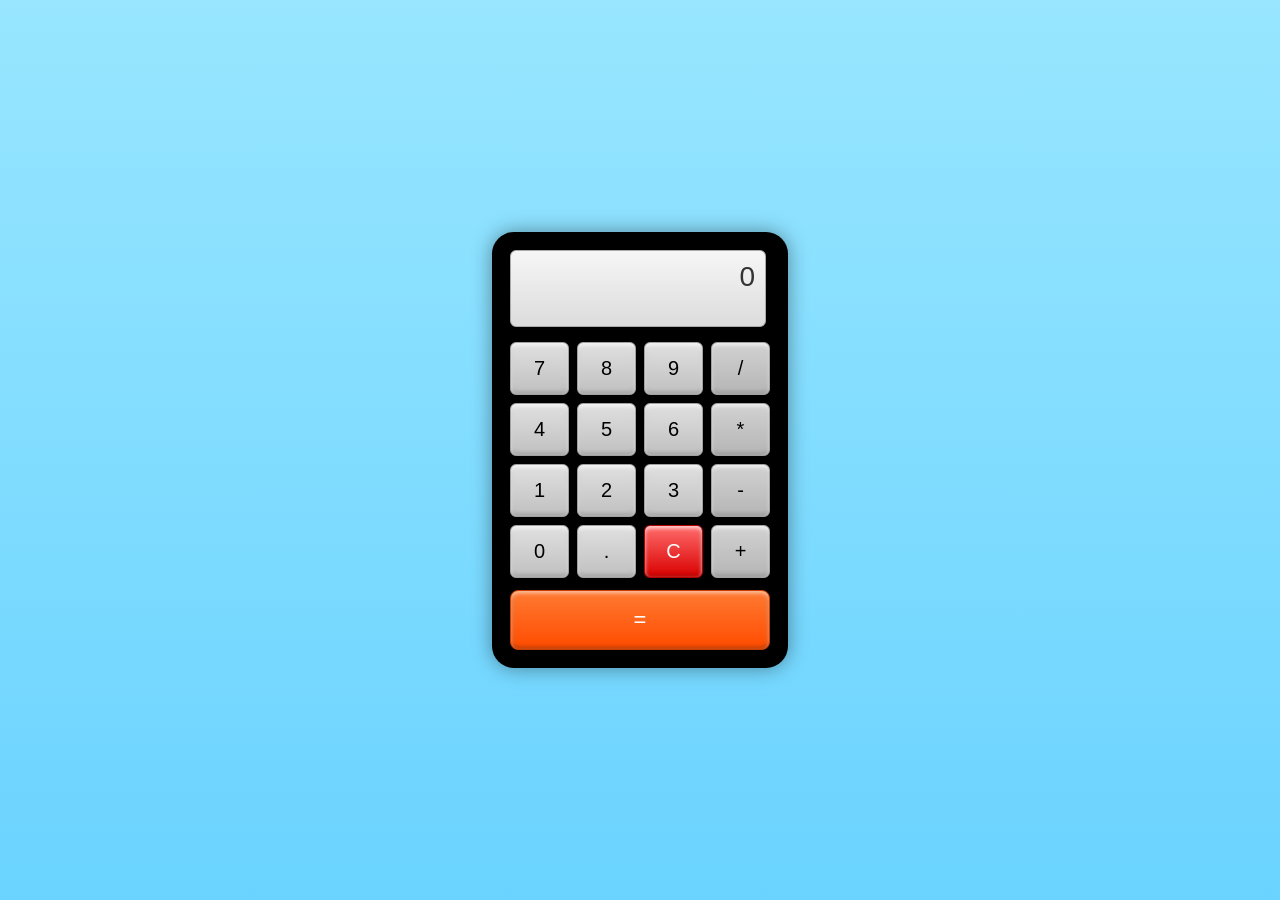
<file: jaydev/jaydev/calculetor/index.html>
<!DOCTYPE html>
<html lang="en">
<head>
    <meta charset="UTF-8" />
    <meta name="viewport" content="width=device-width, initial-scale=1.0" />
    <title>Calculator</title>
    <link rel="stylesheet" href="style.css" />
</head>
<body>

    <div class="calculator">
        <div class="display" id="display">0</div>

        <div class="keys">
            <button>7</button>
            <button>8</button>
            <button>9</button>
            <button class="op">/</button>

            <button>4</button>
            <button>5</button>
            <button>6</button>
            <button class="op">*</button>

            <button>1</button>
            <button>2</button>
            <button>3</button>
            <button class="op">-</button>

            <button>0</button>
            <button>.</button>
            <button id="clear" class="clear">C</button>
            <button class="op">+</button>
        </div>

        <button id="equal" class="equal">=</button>
    </div>

    <script src="script.js"></script>
</file>
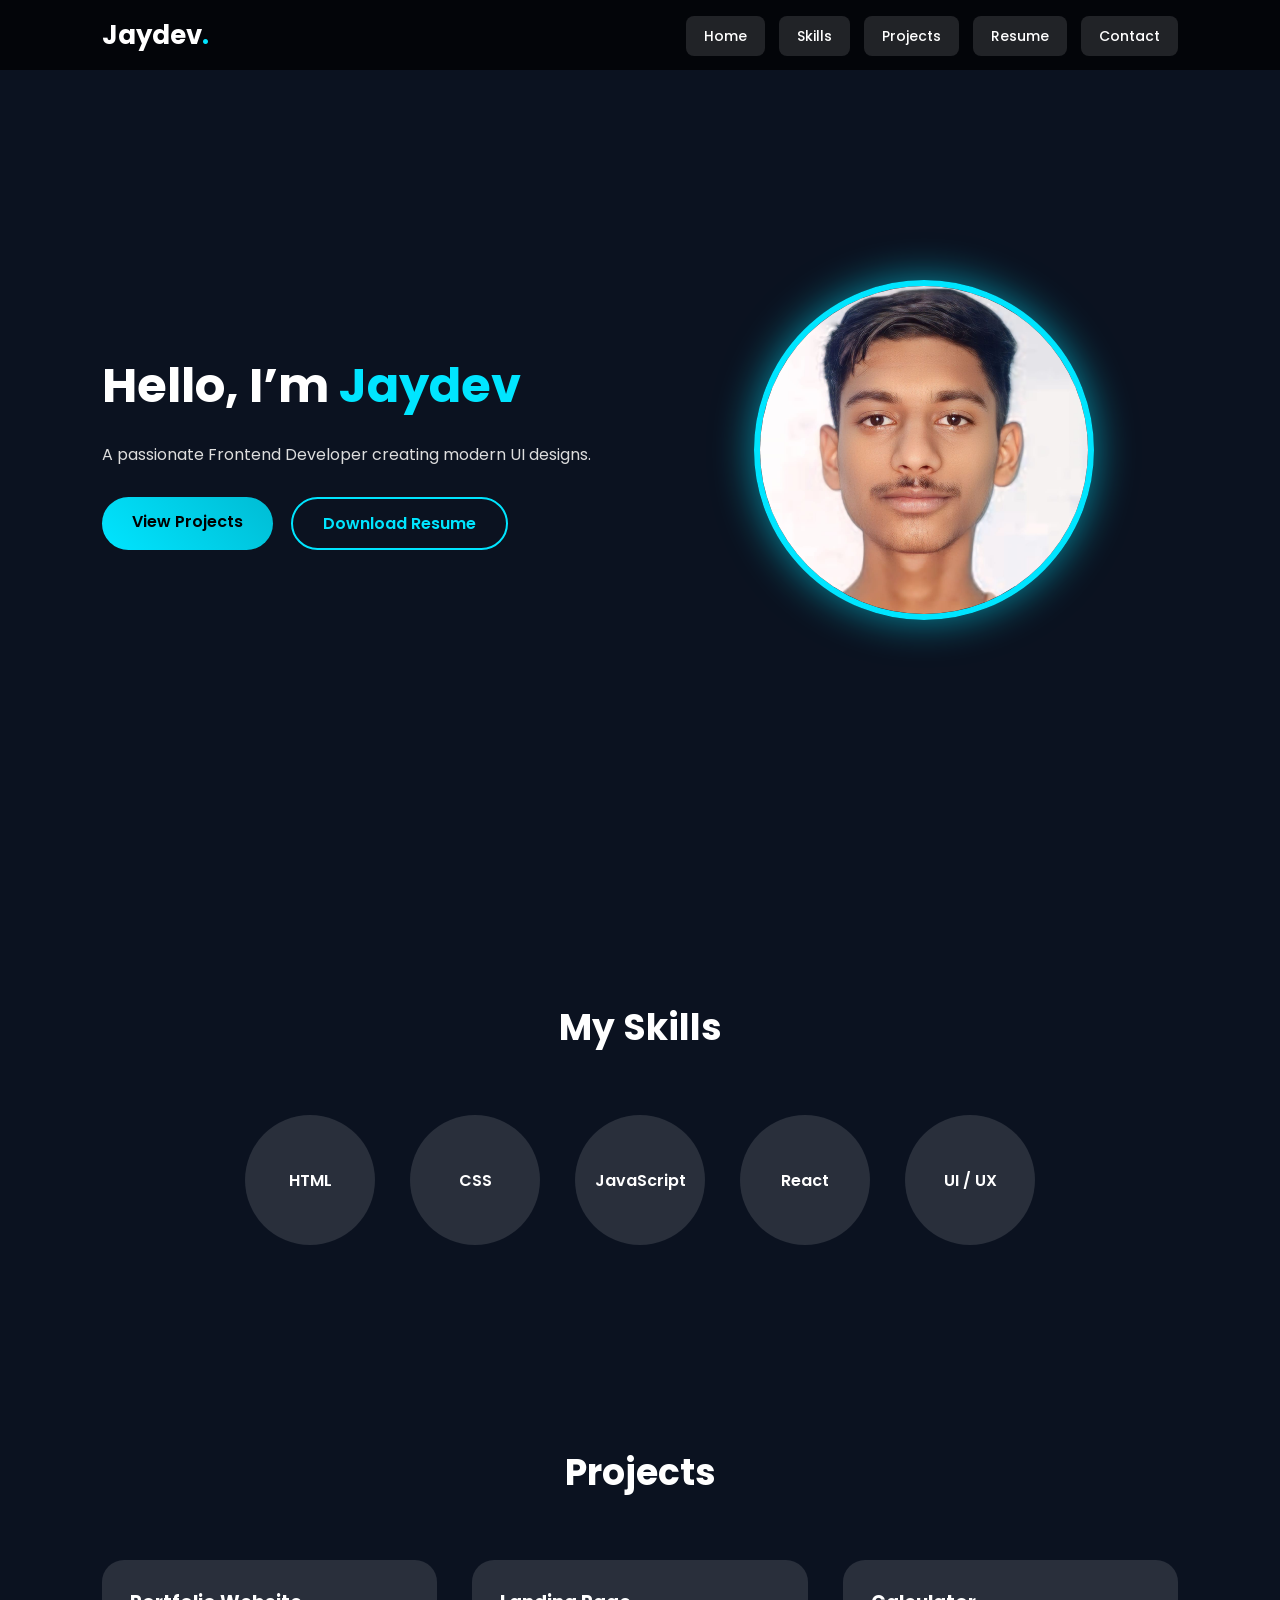
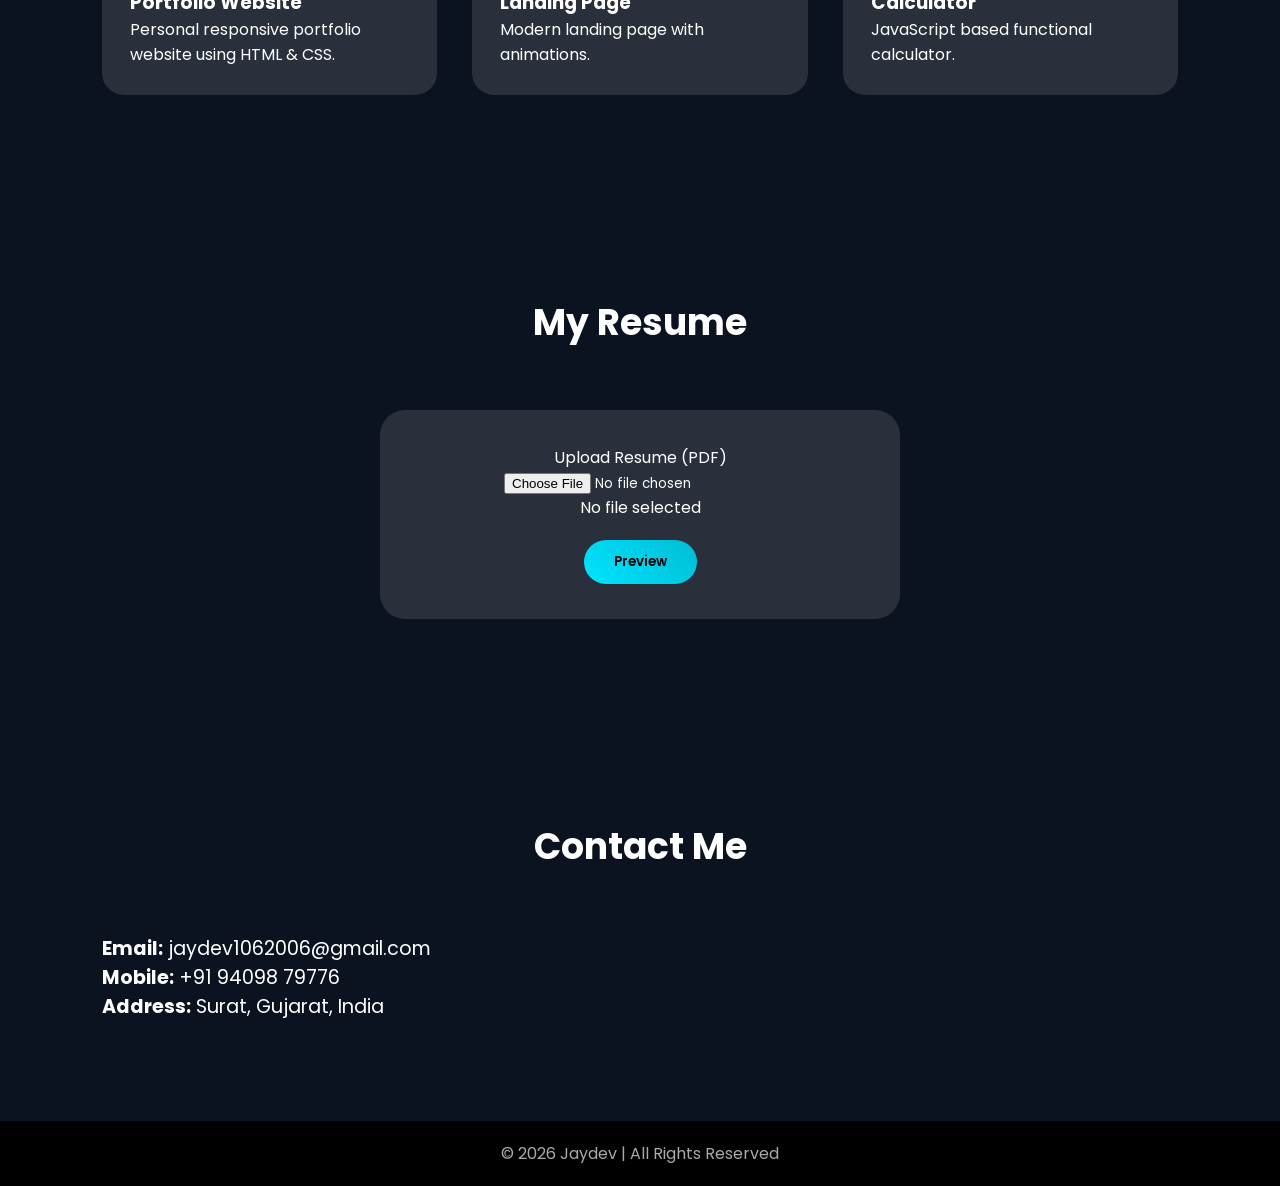
<file: jaydev/jaydev/portfolio/index.html>
<!DOCTYPE html>
<html lang="mr">
<head>
    <meta charset="UTF-8">
    <meta name="viewport" content="width=device-width, initial-scale=1.0">
    <title>Jaydev | Portfolio</title>

    <link href="https://fonts.googleapis.com/css2?family=Poppins:wght@300;400;600;700&display=swap" rel="stylesheet">
    <link rel="stylesheet" href="style.css">
</head>
<body>

<header class="navbar">
    <h2 class="logo">Jaydev<span>.</span></h2>
    <nav>
        <ul class="nav-links">
            <li><a href="#home">Home</a></li>
            <li><a href="#skills">Skills</a></li>
            <li><a href="#projects">Projects</a></li>
            <li><a href="#resume">Resume</a></li>
            <li><a href="#contact">Contact</a></li>
        </ul>
    </nav>
</header>

<section id="home" class="hero">
    <div class="hero-content">

        <div class="hero-text">
            <h1>Hello, I’m <span>Jaydev</span></h1>
            <p>A passionate Frontend Developer creating modern UI designs.</p>

            <div class="hero-btns">
                <a href="#projects" class="btn">View Projects</a>
                <a href="assets/jaydev_resume.pdf" class="btn btn-outline" download>
                    Download Resume
                </a>
            </div>
        </div>

        <div class="hero-img">
            <img src="assets/profile.jpg.jfif" alt="Jaydev Photo">
        </div>

    </div>
</section>

<section id="skills" class="skills">
    <h2 class="section-title">My Skills</h2>
    <div class="skill-container">
        <div class="skill">HTML</div>
        <div class="skill">CSS</div>
        <div class="skill">JavaScript</div>
        <div class="skill">React</div>
        <div class="skill">UI / UX</div>
    </div>
</section>

<section id="projects" class="projects">
    <h2 class="section-title">Projects</h2>
    <div class="project-grid">
        <div class="project-card">
            <h3>Portfolio Website</h3>
            <p>Personal responsive portfolio website using HTML & CSS.</p>
        </div>
        <div class="project-card">
            <h3>Landing Page</h3>
            <p>Modern landing page with animations.</p>
        </div>
        <div class="project-card">
            <h3>Calculator</h3>
            <p>JavaScript based functional calculator.</p>
        </div>
    </div>
</section>

<!-- ================= RESUME UPLOAD ================= -->
<section id="resume" class="resume">
    <h2 class="section-title">My Resume</h2>

    <div class="resume-box">
        <p>Upload Resume (PDF)</p>

        <input type="file" id="resumeUpload" accept="application/pdf">
        <p id="fileName">No file selected</p>

        <div class="resume-btns">
            <button class="btn" id="previewBtn" disabled>Preview</button>
            <a class="btn btn-outline" id="downloadBtn" style="display:none;" download>
                Download
            </a>
        </div>
    </div>
</section>

<section id="contact" class="contact">
  <h2 class="section-title">Contact Me</h2>

  <p><strong>Email:</strong> jaydev1062006@gmail.com</p>
  <p><strong>Mobile:</strong>  +91 94098 79776</p>
  <p><strong>Address:</strong> Surat, Gujarat, India</p>

</section>
<footer>
    <p>© <span id="year"></span> Jaydev | All Rights Reserved</p>
</footer>

<script src="script.js"></script>
</body>
</html>
</file>
<file: jaydev/jaydev/calculetor/style.css>
body {
    margin: 0;
    height: 100vh;
    display: flex;
    justify-content: center;
    align-items: center;
    background: linear-gradient(#98e6ff, #6ad3ff);
    font-family: Arial, sans-serif;
}

.calculator {
    width: 260px;
    padding: 18px;
    background: #000;
    border-radius: 22px;
    box-shadow: 0 0 20px rgba(0,0,0,0.4);
}

.display {
    width: 90%;
    height: 55px;
    background: linear-gradient(#f6f6f6, #dcdcdc);
    border-radius: 6px;
    text-align: right;
    padding: 10px;
    font-size: 28px;
    margin-bottom: 15px;
    color: #333;
    border: 1px solid #aaa;
}

.keys {
    display: grid;
    grid-template-columns: repeat(4, 1fr);
    gap: 8px;
}

button {
    padding: 14px 0;
    font-size: 20px;
    border-radius: 6px;
    border: 1px solid #a1a1a1;
    background: linear-gradient(#e0e0e0, #c0c0c0);
    box-shadow: inset 0 2px 4px rgba(255,255,255,0.8), 
                inset 0 -2px 4px rgba(0,0,0,0.2);
    cursor: pointer;
    transition: 0.2s;
}

button:active {
    transform: scale(0.95);
}

.op {
    background: linear-gradient(#d2d2d2, #b5b5b5);
}

.clear {
    background: linear-gradient(#ff6b6b, #d90000);
    color: white;
    border: 1px solid #b30000;
}

.equal {
    margin-top: 12px;
    width: 100%;
    padding: 16px 0;
    background: linear-gradient(#ff7a32, #ff4c00);
    color: white;
    font-size: 22px;
    border-radius: 8px;
    border: 1px solid #cc3d00;
    cursor: pointer;
    box-shadow: inset 0 2px 4px rgba(255,255,255,0.6),
                inset 0 -2px 4px rgba(0,0,0,0.3);
}
</file>
<file: jaydev/jaydev/portfolio/style.css>
/* ================= RESET ================= */
*{
    margin:0;
    padding:0;
    box-sizing:border-box;
    font-family:'Poppins', sans-serif;
}

html{
    scroll-behavior:smooth;
}

body{
    background:#0b1220;   /* deep navy premium */
    color:#ffffff;
}

/* ================= COMMON ================= */
a{
    text-decoration:none;
    color:inherit;
}

section{
    padding:100px 8%;
}

.section-title{
    text-align:center;
    font-size:36px;
    margin-bottom:60px;
    font-weight:700;
}

/* ================= NAVBAR ================= */
.navbar{
    position:fixed;
    top:0;
    width:100%;
    height:70px;
    background:rgba(0,0,0,0.7);
    backdrop-filter:blur(10px);
    display:flex;
    align-items:center;
    justify-content:space-between;
    padding:0 8%;
    z-index:1000;
}

.logo{
    font-size:26px;
    font-weight:700;
}
.logo span{
    color:#00e5ff;
}

/* 🔥 NAV LINKS SQUARE */
.nav-links{
    list-style:none;
    display:flex;
    gap:14px;
}

.nav-links li a{
    padding:10px 18px;
    border-radius:8px;              /* square look */
    background:rgba(255,255,255,0.12);
    font-size:14px;
    font-weight:500;
    transition:.3s;
}

.nav-links li a:hover{
    background:#00e5ff;
    color:#000;
    transform:translateY(-2px);
}

/* ================= HERO ================= */
.hero{
    min-height:100vh;
    display:flex;
    align-items:center;
}

.hero-content{
    width:100%;
    display:grid;
    grid-template-columns:1fr 1fr;
    align-items:center;
    gap:60px;
}

.hero-text h1{
    font-size:48px;
}

.hero-text span{
    color:#00e5ff;
}

.hero-text p{
    margin:20px 0 30px;
    max-width:520px;
    color:#ddd;
}

.hero-btns{
    display:flex;
    gap:18px;
}

.btn{
    padding:12px 30px;
    background:linear-gradient(45deg,#00e5ff,#00bcd4);
    color:#000;
    border-radius:30px;
    font-weight:600;
    border:none;
    cursor:pointer;
    transition:.3s;
}

.btn:hover{
    transform:translateY(-4px);
    box-shadow:0 12px 30px rgba(0,229,255,0.4);
}

.btn-outline{
    background:transparent;
    color:#00e5ff;
    border:2px solid #00e5ff;
}

.hero-img{
    display:flex;
    justify-content:center;
}

.hero-img img{
    width:340px;
    height:340px;
    object-fit:cover;
    border-radius:50%;
    border:6px solid #00e5ff;
    box-shadow:0 0 40px rgba(0,229,255,0.6);
}

/* ================= SKILLS (CIRCLE) ================= */
.skills{
    text-align:center;
}

.skill-container{
    max-width:1000px;
    margin:0 auto;
    display:flex;
    justify-content:center;
    flex-wrap:wrap;
    gap:35px;
}

.skill{
    width:130px;
    height:130px;
    border-radius:50%;
    background:rgba(255,255,255,0.12);
    display:flex;
    align-items:center;
    justify-content:center;
    font-weight:600;
    transition:.4s;
}

.skill:hover{
    background:#00e5ff;
    color:#000;
    transform:translateY(-10px) scale(1.08);
}

/* ================= PROJECTS ================= */
.project-grid{
    display:grid;
    grid-template-columns:repeat(auto-fit,minmax(260px,1fr));
    gap:35px;
}

.project-card{
    background:rgba(255,255,255,0.12);
    padding:28px;
    border-radius:22px;
    transition:.4s;
}

.project-card:hover{
    transform:translateY(-12px);
    box-shadow:0 25px 45px rgba(0,0,0,0.4);
}

/* ================= RESUME ================= */
.resume-box{
    max-width:520px;
    margin:auto;
    background:rgba(255,255,255,0.12);
    padding:35px;
    border-radius:25px;
    text-align:center;
}

.resume-btns{
    margin-top:20px;
    display:flex;
    justify-content:center;
    gap:18px;
}

/* ================= CONTACT ================= */
.contact form{
    max-width:520px;
    margin:auto;
    display:flex;
    flex-direction:column;
    gap:16px;
}

.contact input,
.contact textarea{
    padding:100px 100px;
    border-radius:12px;
    border:none;
    outline:none;
}
.contact{
    font-size: 120%;
}

/* ================= FOOTER ================= */
footer{
    text-align:center;
    padding:20px;
    background:#000;
    color:#aaa;
}

/* ================= RESPONSIVE ================= */
@media(max-width:900px){
    .hero-content{
        grid-template-columns:1fr;
        text-align:center;
    }

    .hero-btns{
        justify-content:center;
    }
}
</file>
